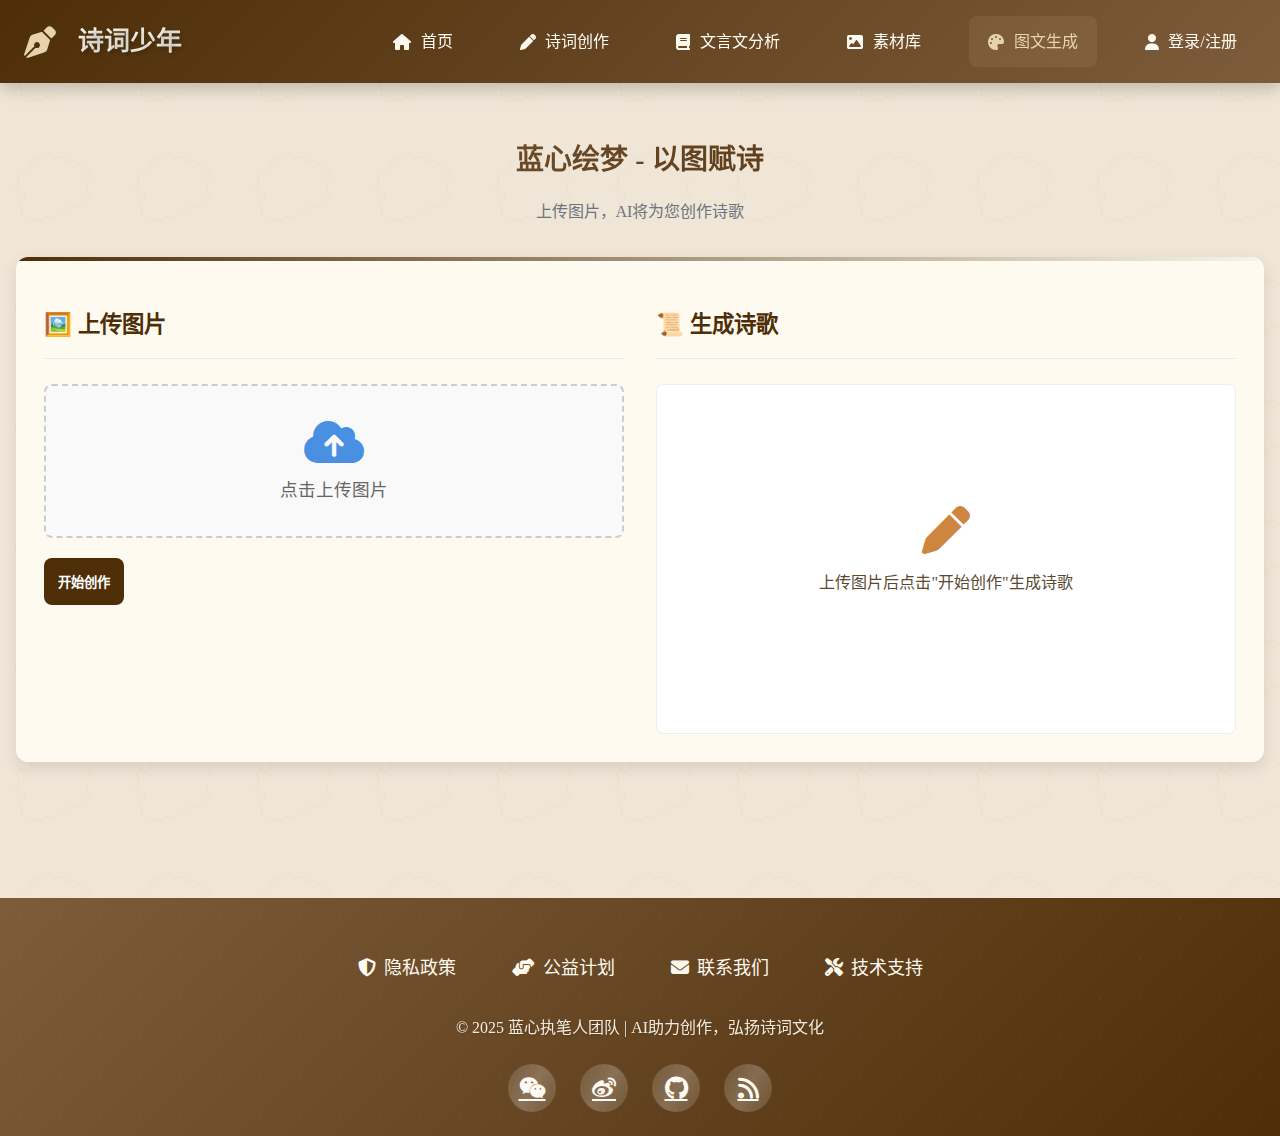
<file: aigc-writing_assistant-master/writing_assistant/templates/paint.html>
<!DOCTYPE html>
<html lang="zh-CN">

<head>
  <meta charset="UTF-8" />
  <meta name="viewport" content="width=device-width, initial-scale=1.0, maximum-scale=1.0, user-scalable=no">
  <title>蓝心绘梦 - AI图文生成</title>
  <link rel="stylesheet" href="https://cdnjs.cloudflare.com/ajax/libs/font-awesome/6.4.0/css/all.min.css" />
  <link rel="stylesheet" href="../static/css/overall.css" />
  <link rel="stylesheet" href="../static/css/header.css" />
  <link rel="stylesheet" href="../static/css/footer.css" />
  <link rel="stylesheet" href="../static/css/paint.css" />
</head>

<body>
  <!-- 顶部导航栏 -->
  <header>
    <div class="header-container">
      <div class="logo">
        <i class="fas fa-pen-nib"></i>
        <span>诗词少年</span>
      </div>
      <!-- 导航菜单 -->
      <nav class="nav-menu">
        <a href="/"><i class="fas fa-home"></i> 首页</a>
        <a href="/poem"><i class="fas fa-pen"></i> 诗词创作</a>
        <a href="/classicalChinese"><i class="fas fa-book"></i> 文言文分析</a>
        <a href="/material"><i class="fas fa-image"></i> 素材库</a>
        <a href="/paint" class="text-primary"><i class="fas fa-palette"></i> 图文生成</a>
        <a href="/login"><i class="fas fa-user"></i> 登录/注册</a>
      </nav>
      <!-- 汉堡菜单按钮 -->
      <button id="menuToggle">
        <i class="fas fa-bars"></i>
      </button>
    </div>
    <!-- 移动端导航菜单 -->
    <div id="mobileMenu">
      <div class="mobile-menu-container">
        <a href="/"><i class="fas fa-home"></i> 首页</a>
        <a href="/poem"><i class="fas fa-pen"></i> 诗词创作</a>
        <a href="/classicalChinese"><i class="fas fa-book"></i> 文言文分析</a>
        <a href="/material"><i class="fas fa-image"></i> 素材库</a>
        <a href="/paint" class="text-primary"><i class="fas fa-palette"></i> 图文生成</a>
        <a href="/login"><i class="fas fa-user"></i> 登录/注册</a>
      </div>
    </div>
  </header>
  <!-- 主体内容区 -->
  <main>
    <!-- 主题标题 -->
    <div class="main-title">
      <h2>蓝心绘梦 - 以图赋诗</h2>
      <p>上传图片，AI将为您创作诗歌</p>
    </div>
    <div class="core-feature">
      <div class="poem-input">
        <h3>🖼️ 上传图片</h3>
        <div class="upload-area" id="uploadArea">
          <input type="file" id="imageUpload" accept="image/*" hidden />
          <label for="imageUpload" class="upload-btn">
            <i class="fas fa-cloud-upload-alt"></i>
            <span>点击上传图片</span>
          </label>
          <div id="imagePreview" class="image-preview"></div>
        </div>
        <button id="generateBtn" class="submit-btn">开始创作</button>
      </div>
      <div class="gallery-section">
        <h3>📜 生成诗歌</h3>
        <div id="poemResult" class="poem-placeholder">
          <i class="fa fa-pen" style="color: #cd853f; font-size: 3rem;"></i>
          <p>上传图片后点击"开始创作"生成诗歌</p>
        </div>
      </div>
    </div>
  </main>
  <!-- 底部信息栏 -->
  <footer>
    <div class="footer-container">
      <div class="footer-links">
        <a href="#"><i class="fas fa-shield-alt"></i> 隐私政策</a>
        <a href="#"><i class="fas fa-hands-helping"></i> 公益计划</a>
        <a href="#"><i class="fas fa-envelope"></i> 联系我们</a>
        <a href="#"><i class="fas fa-tools"></i> 技术支持</a>
      </div>
      <p>© 2025 蓝心执笔人团队 | AI助力创作，弘扬诗词文化</p>

      <div class="social-links">
        <a href="#"><i class="fab fa-weixin"></i></a>
        <a href="#"><i class="fab fa-weibo"></i></a>
        <a href="#"><i class="fab fa-github"></i></a>
        <a href="#"><i class="fas fa-rss"></i></a>
      </div>
    </div>
  </footer>
  <script src="../static/js/paint.js"></script>
  <script src="../static/js/overall.js"></script>
</body>

</html>
</file>
<file: aigc-writing_assistant-master/writing_assistant/static/css/overall.css>
/* ========== 全局样式 ========== */
:root {
  --primary: #4d2e07; /* 深褐色 */
  --primary-dark: #7d5c3c; /* 深棕色 */
  --primary-light: #f8f4e8; /* 暖米色 */
  --accent-color: #cab183; /* 金色 */
  --secondary: #d9b38c; /* 浅棕色 */
  --secondary-color: #7e9a8f; /* 青绿色 */
  --text-dark: #5a4a32; /* 深咖啡色 */
  --text-light: #fffaf0; /* 奶油白 */
  --highlight: #e6d3ae; /* 亮金色 */
  --border-radius: 12px;
  --shadow: 0 6px 16px rgba(0, 0, 0, 0.1);
  --transition: all 0.3s ease;
  --traditional-pattern: url('data:image/svg+xml;utf8,<svg xmlns="http://www.w3.org/2000/svg" width="200" height="200" viewBox="0 0 200 200"><path d="M50,80 Q55,60 70,65 Q85,50 90,65 Q105,55 110,70 Q125,60 130,75 Q145,70 150,85 Q140,95 150,105 Q140,115 150,125 Q135,130 130,145 Q115,140 110,155 Q95,150 90,165 Q75,155 70,170 Q60,160 50,170 Q45,155 35,160 Q40,145 30,140 Q45,135 40,120 Q30,125 25,110 Q35,105 30,95 Q25,85 35,80 Q40,95 50,80 Z" fill="none" stroke="%23c9a769" stroke-width="1.2" stroke-opacity="0.15"/></svg>');
}

body {
  background-color: #f0e6d8; /* 柔和的浅黄色 */
  font-family: "Microsoft YaHei", "STKaiti", serif;
  margin: 0;
  background-image: var(--traditional-pattern);
  background-size: 120px;
  background-attachment: fixed;
  animation: fadeIn 0.6s ease-out;
  color: var(--text-dark);
  line-height: 1.6;
}

@keyframes fadeIn {
  from {
    opacity: 0;
    transform: translateY(10px);
  }
  to {
    opacity: 1;
    transform: translateY(0);
  }
}
</file>
<file: aigc-writing_assistant-master/writing_assistant/static/css/header.css>
/* ========== 顶部导航栏 ========== */
header {
  background: linear-gradient(135deg, var(--primary), var(--primary-dark));
  box-shadow: 0 4px 12px rgba(0, 0, 0, 0.15);
  width: 100%;
  position: sticky;
  top: 0;
  z-index: 1000;
  transition: all 0.3s ease;
}

header:hover {
  box-shadow: 0 6px 16px rgba(0, 0, 0, 0.2);
}

.header-container {
  display: flex;
  justify-content: space-between;
  align-items: center;
  padding: 16px 24px;
  max-width: 1440px;
  margin: 0 auto;
  color: var(--text-light);
}

.logo {
  display: flex;
  align-items: center;
  gap: 12px;
}

.logo i {
  color: var(--highlight);
  font-size: 32px;
  margin-right: 10px;
  transition: transform 0.5s cubic-bezier(0.175, 0.885, 0.32, 1.275);
}

.logo:hover i {
  transform: rotate(360deg) scale(1.1);
}

.logo span {
  font-size: 26px;
  font-weight: bold;
  color: var(--text-light);
  text-shadow: 2px 2px 4px rgba(0, 0, 0, 0.25);
  background: linear-gradient(
    to right,
    var(--text-light),
    var(--primary-light)
  );
  -webkit-background-clip: text;
  background-clip: text;
  color: transparent;
}

/* 导航菜单样式 */
.nav-menu {
  display: flex;
  align-items: center;
  gap: 1.8rem;
}

.nav-menu a {
  color: var(--text-light);
  text-decoration: none;
  padding: 0.8rem 1.2rem;
  border-radius: 8px;
  transition: all 0.3s ease;
  display: flex;
  align-items: center;
  gap: 0.6rem;
  position: relative;
  overflow: hidden;
}

.nav-menu a::before {
  content: "";
  position: absolute;
  bottom: 0;
  left: 0;
  width: 0;
  height: 2px;
  background-color: var(--highlight);
  transition: width 0.3s ease;
}

.nav-menu a:hover {
  background-color: rgba(255, 255, 255, 0.08);
  transform: translateY(-2px);
  box-shadow: 0 4px 8px rgba(0, 0, 0, 0.1);
}

.nav-menu a:hover::before {
  width: 100%;
}

.nav-menu a.text-primary {
  color: var(--highlight) !important;
  font-weight: 500;
  background-color: rgba(224, 194, 144, 0.1);
}

/* 汉堡菜单按钮 */
#menuToggle {
  color: var(--text-light);
  border: none;
  background: none;
  outline: none;
  padding: 0.8rem 1.2rem;
  border-radius: 8px;
  transition: all 0.3s ease;
  cursor: pointer;
  display: none;
}

#menuToggle:hover {
  background-color: rgba(255, 255, 255, 0.08);
}

#menuToggle i {
  font-size: 24px;
}

/* 移动端导航菜单 */
#mobileMenu {
  display: none;
  background: rgba(245, 239, 227, 0.98);
  border-top: 1px solid rgba(66, 33, 3, 0.1);
  box-shadow: 0 4px 8px rgba(0, 0, 0, 0.05);
}

#mobileMenu.active {
  display: block;
  animation: slideDown 0.3s ease forwards;
}

@keyframes slideDown {
  from {
    opacity: 0;
    transform: translateY(-10px);
  }
  to {
    opacity: 1;
    transform: translateY(0);
  }
}

.mobile-menu-container {
  display: flex;
  flex-direction: column;
  gap: 16px;
  padding: 16px 24px;
  max-width: 1440px;
  margin: 0 auto;
}

.mobile-menu-container a {
  color: var(--text-dark);
  padding: 10px 0;
  text-decoration: none;
  transition: all 0.3s ease;
  display: flex;
  align-items: center;
  gap: 0.8rem;
  border-bottom: 1px solid rgba(66, 33, 3, 0.05);
}

.mobile-menu-container a:last-child {
  border-bottom: none;
}

.mobile-menu-container a:hover {
  color: var(--primary);
  transform: translateX(5px);
}

.mobile-menu-container a.text-primary {
  color: var(--primary);
  font-weight: 500;
}

/* ========== 响应式设计 ========== */
@media (max-width: 768px) {
  .nav-menu {
    display: none;
  }
  #menuToggle {
    display: block;
  }
}
</file>
<file: aigc-writing_assistant-master/writing_assistant/static/css/footer.css>
/* ========== 底部信息栏 ========== */
footer {
  background: linear-gradient(135deg, var(--primary-dark), var(--primary));
  color: var(--text-light);
  padding: 48px 0 24px;
  position: relative;
  overflow: hidden;
  margin-top: 40px;
}

footer::before {
  content: "";
  position: absolute;
  top: 0;
  left: 0;
  width: 100%;
  height: 100%;
  background: url("data:image/svg+xml,%3Csvg xmlns='http://www.w3.org/2000/svg' width='100%25' height='100%25'%3E%3Cpattern id='pattern' width='40' height='40' patternUnits='userSpaceOnUse'%3E%3Ccircle cx='20' cy='20' r='2' fill='%23ffffff' fill-opacity='0.05'/%3E%3C/pattern%3E%3Crect width='100%25' height='100%25' fill='url(%23pattern)'/%3E%3C/svg%3E");
  opacity: 0.3;
  pointer-events: none;
}

.footer-container {
  text-align: center;
  max-width: 1440px;
  margin: 0 auto;
  position: relative;
  z-index: 1;
}

.footer-links {
  display: flex;
  flex-wrap: wrap;
  justify-content: center;
  gap: 32px;
  margin-bottom: 24px;
}

.footer-links a {
  color: var(--text-light);
  text-decoration: none;
  transition: all 0.3s ease;
  position: relative;
  padding: 8px 12px;
  font-size: 18px;
  display: flex;
  align-items: center;
  gap: 8px;
}

.footer-links a::after {
  content: "";
  position: absolute;
  bottom: 0;
  left: 50%;
  transform: translateX(-50%);
  width: 0;
  height: 2px;
  background: linear-gradient(
    90deg,
    transparent,
    var(--highlight),
    transparent
  );
  transition: width 0.3s ease;
}

.footer-links a:hover {
  color: var(--highlight);
  transform: translateY(-3px);
  text-shadow: 0 2px 4px rgba(0, 0, 0, 0.2);
}

.footer-links a:hover::after {
  width: 100%;
}

.footer-container p {
  margin-bottom: 12px;
  text-shadow: 1px 1px 3px rgba(0, 0, 0, 0.2);
  font-size: 16px;
  opacity: 0.9;
}

/* 社交图标 */
.social-links {
  display: flex;
  justify-content: center;
  gap: 24px;
  margin-top: 24px;
}

.social-links a {
  color: var(--text-light);
  font-size: 24px;
  width: 48px;
  height: 48px;
  border-radius: 50%;
  background-color: rgba(255, 255, 255, 0.05);
  display: flex;
  justify-content: center;
  align-items: center;
  transition: all 0.3s ease;
  position: relative;
  overflow: hidden;
}

.social-links a::before {
  content: "";
  position: absolute;
  top: -50%;
  left: -50%;
  width: 200%;
  height: 200%;
  background: linear-gradient(
    to right,
    rgba(255, 255, 255, 0) 0%,
    rgba(255, 255, 255, 0.2) 50%,
    rgba(255, 255, 255, 0) 100%
  );
  transform: rotate(30deg);
  animation: shine 4s infinite;
}

@keyframes shine {
  0% {
    transform: translateX(-100%) rotate(30deg);
  }
  100% {
    transform: translateX(100%) rotate(30deg);
  }
}

.social-links a:hover {
  color: var(--highlight);
  background-color: rgba(224, 194, 144, 0.1);
  transform: translateY(-5px) scale(1.1);
  box-shadow: 0 8px 16px rgba(0, 0, 0, 0.15);
}

/* ========== 响应式设计 ========== */
@media (max-width: 768px) {
  .footer-links {
    gap: 16px;
    flex-direction: column;
  }

  .footer-links a {
    font-size: 16px;
  }

  .social-links {
    gap: 16px;
  }

  .social-links a {
    font-size: 20px;
    width: 40px;
    height: 40px;
  }
}
</file>
<file: aigc-writing_assistant-master/writing_assistant/static/css/paint.css>
/* 主体内容区 */
main {
  padding: 32px 16px 64px;
  max-width: 1280px;
  margin: 0 auto;
}

.main-title {
  text-align: center;
  margin-bottom: 32px;
}

.main-title h2 {
  font-size: 28px;
  background: linear-gradient(to right, var(--primary-dark), var(--primary));
  -webkit-background-clip: text;
  background-clip: text;
  color: transparent;
  font-weight: bold;
  margin-bottom: 12px;
}

.main-title p {
  color: #6c757d;
}

.core-feature {
  border-radius: var(--border-radius);
  box-shadow: var(--shadow);
  padding: 28px;
  position: relative;
  overflow: hidden;
  background-color: var(--text-light);
  margin-bottom: 32px;
}

.core-feature::before {
  content: "";
  position: absolute;
  top: 0;
  left: 0;
  width: 100%;
  height: 4px;
  background: linear-gradient(to right, var(--primary), var(--primary-light));
}

/* 响应式优化 */
@media (min-width: 768px) {
  .core-feature {
    display: grid;
    grid-template-columns: 1fr 1fr;
    gap: 32px;
  }
}

/* 输入区优化 */
.poem-input {
  flex: 1 1 400px; /* 可伸缩性、基础尺寸 */
  background: transparent;
  border: none;
  padding: 0;
}

.poem-input h3 {
  font-size: 1.4rem;
  font-weight: 600;
  color: var(--primary);
  padding-bottom: 15px;
  border-bottom: 1px solid #eaeaea;
  margin-bottom: 25px;
}

.poem-input textarea {
  background: #f8f9fa;
  border: 1px solid #e1e5eb;
  border-radius: var(--border-radius);
  transition: border-color 0.3s;
  font-size: 15px;
  line-height: 1.7;
  width: 100%;
  height: 200px;
}

.poem-input textarea:focus {
  border-color: var(--primary);
  box-shadow: 0 0 0 3px rgba(51, 102, 153, 0.1);
}

.submit-btn {
  background: var(--primary);
  color: white;
  border: none;
  font-weight: 600;
  padding: 14px;
  border-radius: 8px;
  transition: all 0.3s;
  margin-top: 20px;
}

.submit-btn:hover {
  background: #2d5986;
  transform: translateY(-2px);
  box-shadow: 0 4px 8px rgba(0, 0, 0, 0.1);
}

/* 画廊区域 */
.gallery-section {
  flex: 1 1 400px; /* 可伸缩性、基础尺寸 */
  margin-top: 0;
}

.gallery-section h3 {
  font-size: 1.4rem;
  font-weight: 600;
  color: var(--primary);
  padding-bottom: 15px;
  border-bottom: 1px solid #eaeaea;
  margin-bottom: 25px;
}

.gallery-placeholder {
  min-height: 200px;
  display: flex;
  flex-direction: column;
  justify-content: center;
  align-items: center;
  background-color: #f9f9f9;
  border-radius: 8px;
  padding: 20px;
  transition: all 0.3s ease;
}

.gallery-placeholder i {
  font-size: 3.5rem;
  margin-bottom: 20px;
  color: var(--secondary);
}

/* 响应式调整 */
@media (max-width: 768px) {
  .gallery-placeholder {
    height: auto;
  }
}

.loader {
  border: 5px solid #f3f3f3;
  border-top: 5px solid #cd853f;
  border-radius: 50%;
  width: 50px;
  height: 50px;
  animation: spin 2s linear infinite;
  margin: 0 auto;
}

@keyframes spin {
  0% {
    transform: rotate(0deg);
  }
  100% {
    transform: rotate(360deg);
  }
}

/* 图片操作按钮样式 */
.image-actions {
  display: flex;
  justify-content: center;
  gap: 15px;
  margin-top: 20px;
}

.action-btn {
  padding: 8px 16px;
  background-color: #cd853f;
  color: white;
  border: none;
  border-radius: 4px;
  cursor: pointer;
  transition: background-color 0.3s;
  display: flex;
  align-items: center;
  gap: 5px;
}

.action-btn:hover {
  background-color: #a56a2c;
}

/* 错误信息样式 */
.error-message {
  text-align: center;
  padding: 20px;
}

/* 新增的CSS样式 */
.upload-area {
  border: 2px dashed #ccc;
  border-radius: 8px;
  padding: 2rem;
  text-align: center;
  background-color: #f9f9f9;
  transition: all 0.3s ease;
}

.upload-area.has-image {
  padding: 0;
  border: none;
}

.upload-area:hover {
  border-color: #4a90e2;
  background-color: #f0f7ff;
}

.upload-btn {
  cursor: pointer;
  display: flex;
  flex-direction: column;
  align-items: center;
  justify-content: center;
  gap: 10px;
  color: #666;
  font-size: 1.1rem;
}

.upload-btn i {
  font-size: 3rem;
  color: #4a90e2;
}

.image-preview {
  max-height: 300px;
  overflow: hidden;
  display: none;
}

.upload-area.has-image .image-preview {
  display: block;
}

.image-preview img {
  width: 100%;
  height: auto;
  max-height: 300px;
  object-fit: contain;
}

.poem-placeholder,
.poem-content {
  min-height: 300px;
  display: flex;
  flex-direction: column;
  align-items: center;
  justify-content: center;
  border: 1px solid #eee;
  border-radius: 8px;
  padding: 1.5rem;
  background-color: #fff;
}

.poem-content {
  display: flex;
  flex-direction: row;
  align-items: flex-start;
  gap: 2rem;
  text-align: left;
}

.poem-image {
  flex: 1;
  max-width: 300px;
}

.poem-image img {
  width: 100%;
  border-radius: 8px;
  box-shadow: 0 4px 8px rgba(0, 0, 0, 0.1);
}

.poem-text {
  flex: 2;
}

.poem-text pre {
  font-family: inherit;
  white-space: pre-wrap;
  line-height: 1.8;
  font-size: 1.1rem;
}

.poem-actions {
  display: flex;
  gap: 1rem;
  margin-top: 1.5rem;
  justify-content: center;
}

.action-btn {
  padding: 8px 16px;
  background-color: #4a90e2;
  color: white;
  border: none;
  border-radius: 4px;
  cursor: pointer;
  transition: background-color 0.3s;
}

.action-btn:hover {
  background-color: #357abd;
}

.action-btn i {
  margin-right: 5px;
}
</file>
